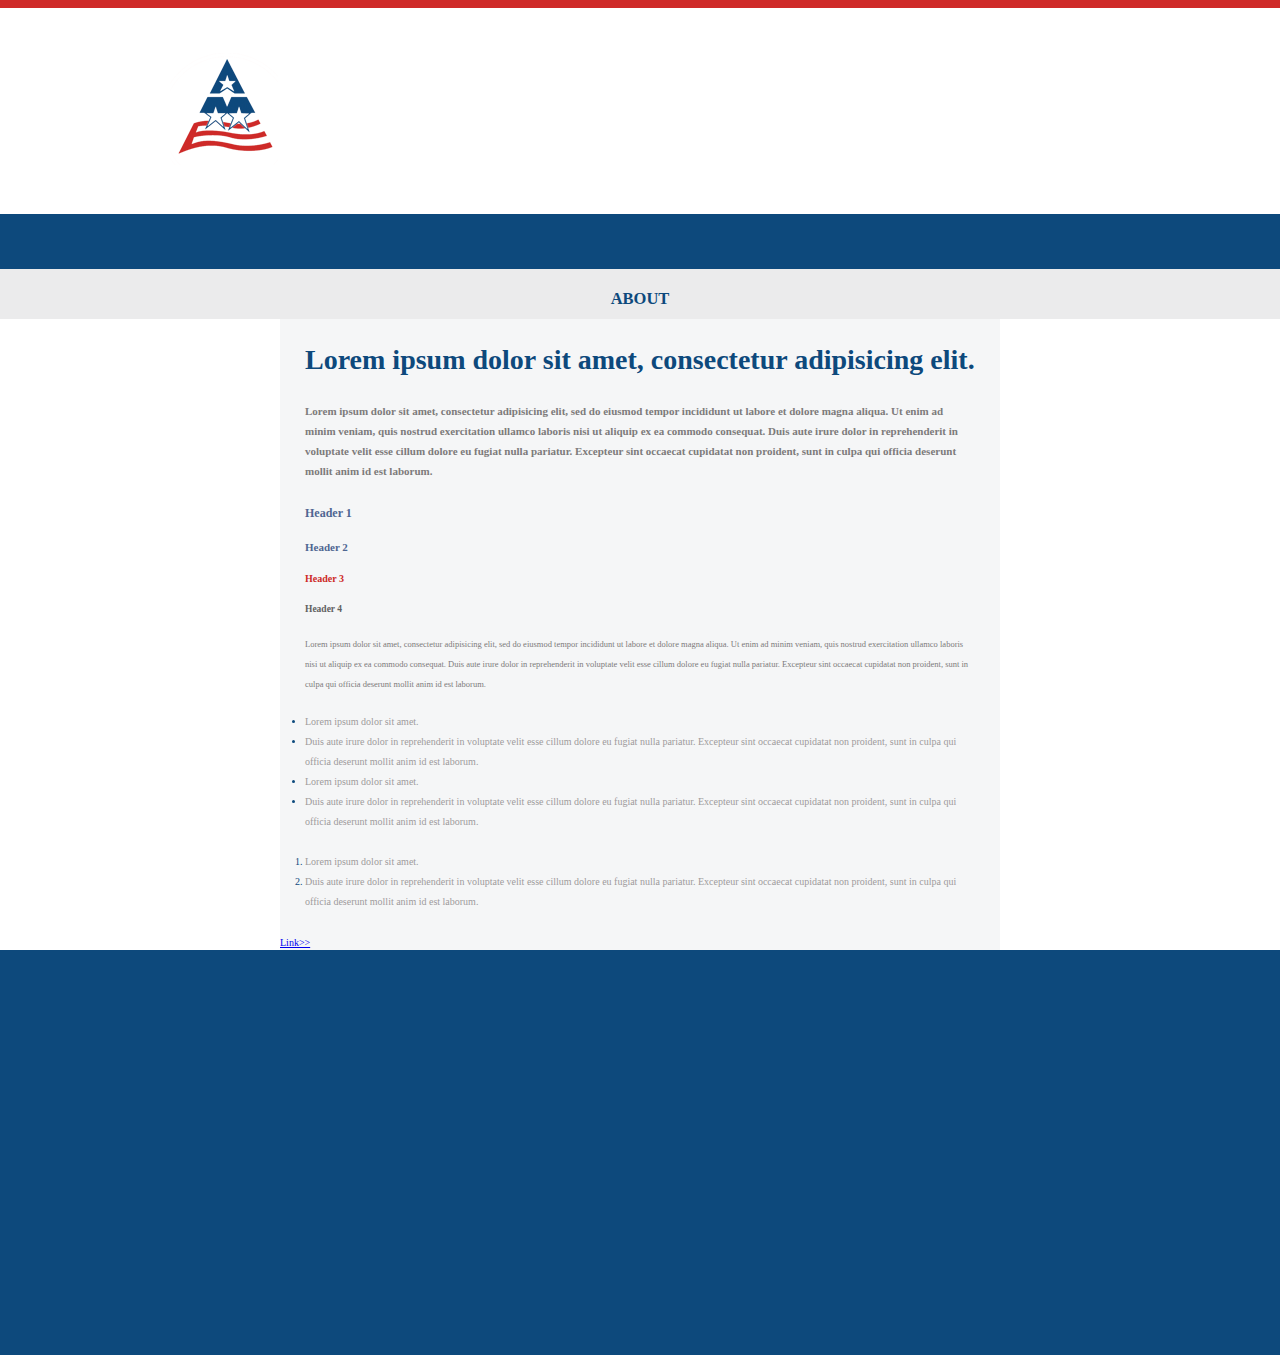
<file: America/index.html>
<!DOCTYPE html>
<html lang="en">
<head>
  <meta charset="UTF-8">
  <meta name="viewport" content="width=device-width, initial-scale=1.0">
  <meta http-equiv="X-UA-Compatible" content="ie=edge">
  <title>About us</title>
  <link rel = "shotrcut icon" href="image/AboutAM.png" type ="image/png">
  <link rel="stylesheet" href="style.css">

</head>
<body   vlink = "#0d497c"; alink = "#0d497c";>
  <header>

  </header>
    <section>
      <image src = "image/AboutAM.png" alt = "logo" style = "padding: 45px 170px;">
        <article class="menu">

        </article>
          <div class="about">
            <h2 style="padding:20px;">ABOUT</h2>
          </div>
            <div class="seredina" ">
                <h1 style="padding:25px 25px;">Lorem ipsum dolor sit amet, consectetur adipisicing elit. </h1>
                <h4 style="padding:0px 25px 25px 25px; font-size:11px; line-height:20px;color:#7d7b7b; ">Lorem ipsum dolor sit amet, consectetur adipisicing elit, sed do eiusmod tempor incididunt ut labore et dolore magna aliqua. Ut enim ad minim veniam, quis nostrud exercitation ullamco laboris nisi ut aliquip ex ea commodo consequat. Duis aute irure dolor in reprehenderit in voluptate velit esse cillum dolore eu fugiat nulla pariatur. Excepteur sint occaecat cupidatat non proident, sunt in culpa qui officia deserunt mollit anim id est laborum. </h4>
                <h1 style = "font-size:12px; color:#4f6692;padding:0px 25px 20px 25px;">Header 1</h1>
                <h2 style = "font-size:11px; color:#4f6692;padding:0px 25px 20px 25px;">Header 2</h2>
                <h3 style = "font-size:10px; color:#cd2a28;padding:0px 25px 20px 25px;">Header 3</h3>
                <h4 style = "font-size:9.5px;  color:#606061;padding:0px 25px 20px 25px;">Header 4</h4>
                <p style = "font-size:8.5px; line-height:20px; color:#7d7b7b; padding:0px 25px 18px 25px">Lorem ipsum dolor sit amet, consectetur adipisicing elit, sed do eiusmod tempor incididunt ut labore et dolore magna aliqua. Ut enim ad minim veniam, quis nostrud exercitation ullamco laboris nisi ut aliquip ex ea commodo consequat. Duis aute irure dolor in reprehenderit in voluptate velit esse cillum dolore eu fugiat nulla pariatur. Excepteur sint occaecat cupidatat non proident, sunt in culpa qui officia deserunt mollit anim id est laborum.</p>
                  <ul style = "color: #0d497c; padding:0px 25px 20px 25px; font-size:10px;">
                    <li> <span style = "color:#9e9b9c;line-height:20px;font-size:10px;">Lorem ipsum dolor sit amet.</span></li>
                    <li><span style = "color:#9e9b9c;line-height:20px;font-size:10px;"> Duis aute irure dolor in reprehenderit in voluptate velit esse cillum dolore eu fugiat nulla pariatur. Excepteur sint occaecat cupidatat non proident, sunt in culpa qui officia deserunt mollit anim id est laborum.</span></li>
                    <li> <span style = "color:#9e9b9c;line-height:20px;font-size:10px;">Lorem ipsum dolor sit amet.</span></li>
                    <li><span style = "color:#9e9b9c;line-height:20px;font-size:10px;"> Duis aute irure dolor in reprehenderit in voluptate velit esse cillum dolore eu fugiat nulla pariatur. Excepteur sint occaecat cupidatat non proident, sunt in culpa qui officia deserunt mollit anim id est laborum.</span></li>
                  </ul>
                <ol style = "color: #0d497c; padding:0px 25px 22px 25px;font-size:10px;" type = "1">
                  <li> <span style = "color:#9e9b9c;line-height:20px;font-size:10px;">Lorem ipsum dolor sit amet.</span></li>
                  <li><span style = "color:#9e9b9c;line-height:20px;font-size:10px;"> Duis aute irure dolor in reprehenderit in voluptate velit esse cillum dolore eu fugiat nulla pariatur. Excepteur sint occaecat cupidatat non proident, sunt in culpa qui officia deserunt mollit anim id est laborum.</span></li>
                </ol>
                <a href="#" style = "font-size:10px;" >Link>></a>
            </div>
    </section>
<footer>

</footer>

</body>
</html>
</file>
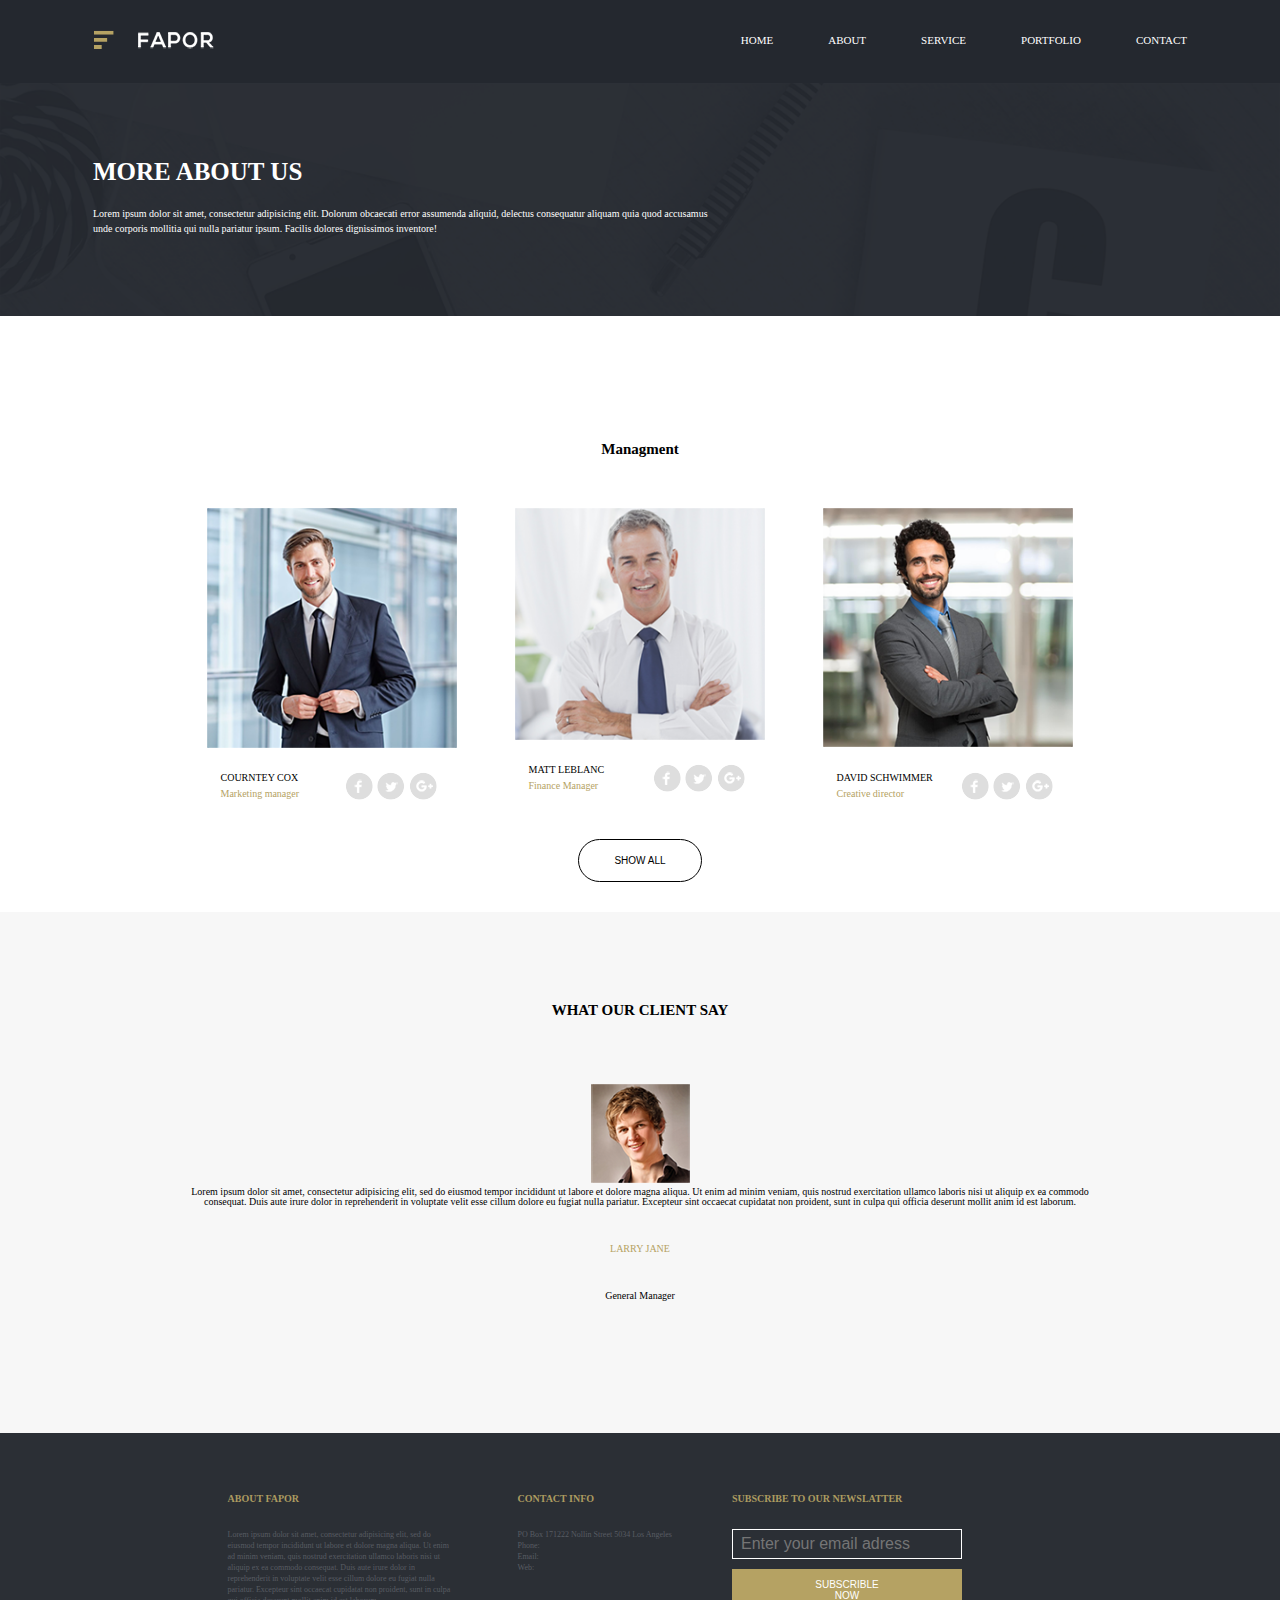
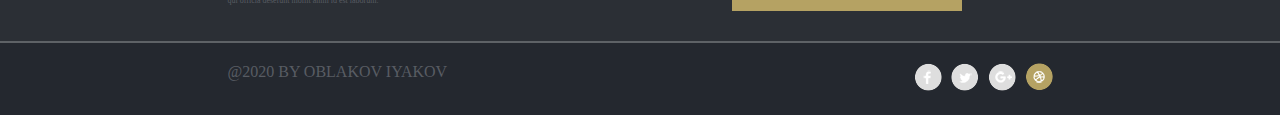
<file: Forp/index.html>
<!DOCTYPE html>
<html lang="en">
  <head>
    <meta charset="UTF-8">
    <title>FAPOR</title>
    <link rel="stylesheet" href="CSS/style.css" type="text/css">
  </head>
    <body>
      <header class="header">
          <div class="conteiner">
            <a href="#" class="logo">
              <img src="img/faporlogo.png" alt="logo">
            </a>
          <nav>
              <ul>
                <li><a href="#">Home</a></li>
                <li><a href="#">About</a></li>
                <li><a href="#">Service</a></li>
                <li><a href="#">Portfolio</a></li>
                <li><a href="#">Contact</a></li>
              </ul>
          </nav>
            <div class="clear"> </div>
          </div>
      </header>
      <section class="more">
      <div class="more_about_us">
        <h1>More about us</h1>
        <p>Lorem ipsum dolor sit amet, consectetur adipisicing elit. Dolorum obcaecati error assumenda aliquid, delectus consequatur aliquam quia quod accusamus unde corporis mollitia qui nulla pariatur ipsum. Facilis dolores dignissimos inventore!</p>
</div>
      </section>
    <section class = "managment">
      <div class = "managment_content">
        <h2>Managment</h2>
<!-- Block with first worker -->
        <div class="managment_worker_1">
          <img src="img/man2.png" alt="director" class = "avatar">
        <div class = "managment_worker_inicio">
          <p class="fio">Courntey Cox</p>
            <p class="work">Marketing manager</p>
      </div>
        <div class="managment_social_media">
          <a href= "#"><img src="img/Facebook.png" alt="facebook"></a>
          <a href= "#"><img src="img/Twitter.png" alt="twitter"></a>
          <a href= "#"><img src="img/google.png" alt="google"></a>
          </div>
        </div>
        <!-- Block with second worker -->
        <div class="managment_worker_2">
          <img src="img/man1.png" alt="director" class = "avatar">
        <div class = "managment_worker_inicio">
          <p class="fio">Matt Leblanc</p>
        <p class="work">Finance Manager</p>
        </div>
        <div class="managment_social_media">
          <a href= "#"><img src="img/Facebook.png" alt="facebook"></a>
          <a href= "#"><img src="img/Twitter.png" alt="twitter"></a>
          <a href= "#"><img src="img/google.png" alt="google"></a>
          </div>
        </div>
        <!-- Block with third worker -->
        <div class="managment_worker_3">
          <img src="img/man3.png" alt="director" class = "avatar">
        <div class = "managment_worker_inicio">
          <p class="fio">David Schwimmer</p>
        <p class="work">Creative director</p>
        </div>
        <div class="managment_social_media">
          <a href= "#"><img src="img/Facebook.png" alt="facebook"></a>
          <a href= "#"><img src="img/Twitter.png" alt="twitter"></a>
          <a href= "#"><img src="img/google.png" alt="google"></a>
          </div>
        </div>
        <div class="clear"></div>
          <form class="managment_submit" action="index.html" method="post">
              <button type="submit" >Show All</button>
          </form>
      </div>
    </section>
      <section class = "client">
        <div class="client_content">
          <h2>What our client say</h2>
        <div class = "client_comment">
          <img src="img/client.png" alt="fapor_client">
          <p>Lorem ipsum dolor sit amet, consectetur adipisicing elit, sed do eiusmod tempor incididunt ut labore et dolore magna aliqua. Ut enim ad minim veniam, quis nostrud exercitation ullamco laboris nisi ut aliquip ex ea commodo consequat. Duis aute irure dolor in reprehenderit in voluptate velit esse cillum dolore eu fugiat nulla pariatur. Excepteur sint occaecat cupidatat non proident, sunt in culpa qui officia deserunt mollit anim id est laborum.</p>
            <div calss = "client_info">
              <p class = "client_name">Larry Jane</p>
              <p class = "client_work">General Manager</p>
            </div>
          </div>
        </div>
      </section>
      <section class = "top_footer">
        <div class = "container">
            <div class = "about_fapor">
              <h3>About fapor</h3>
              <p>Lorem ipsum dolor sit amet, consectetur adipisicing elit, sed do eiusmod tempor incididunt ut labore et dolore magna aliqua. Ut enim ad minim veniam, quis nostrud exercitation ullamco laboris nisi ut aliquip ex ea commodo consequat. Duis aute irure dolor in reprehenderit in voluptate velit esse cillum dolore eu fugiat nulla pariatur. Excepteur sint occaecat cupidatat non proident, sunt in culpa qui officia deserunt mollit anim id est laborum.</p>
            </div>
            <div class = "contact_info">
              <h3>contact info</h3>
              <p>PO Box 171222 Nollin Street 5034 Los Angeles</p>
              <p>Phone:<br>Email:<br>Web:</p>
            </div>
            <div class = "subscribe">
              <h3>Subscribe to our newslatter</h3>
              <form class="subscribe_form" action="index.html" method="post">              
                <input type = "email" name = "email" placeholder="Enter your email adress" class = "subscribe_email"/>
                <button type="reset" name="button" class =  "subscribe_button">subscrible now</button>
              </form>
            </div>
          <div class = "clear"></div>
        </div>

      </section>

      <footer class = "footer">
        <div class="container">
          <div class = "by_who">
            <span> @2020 by Oblakov Iyakov </span>
        </div>
        <div class="social_media">
          <ul>
            <li><a href= "#"><img src="img/Facebook.png" alt="facebook"></a></li>
            <li><a href= "#"><img src="img/Twitter.png" alt="twitter"></a></li>
            <li><a href= "#"><img src="img/google.png" alt="google"></a></li>
            <li><a href= "#"><img src="img/dribble.png" alt="dribble"></a></li>
          </ul>
        </div>
        <div class="clear"></div>
      </div>
      </footer>
    </body>
</html>
</file>
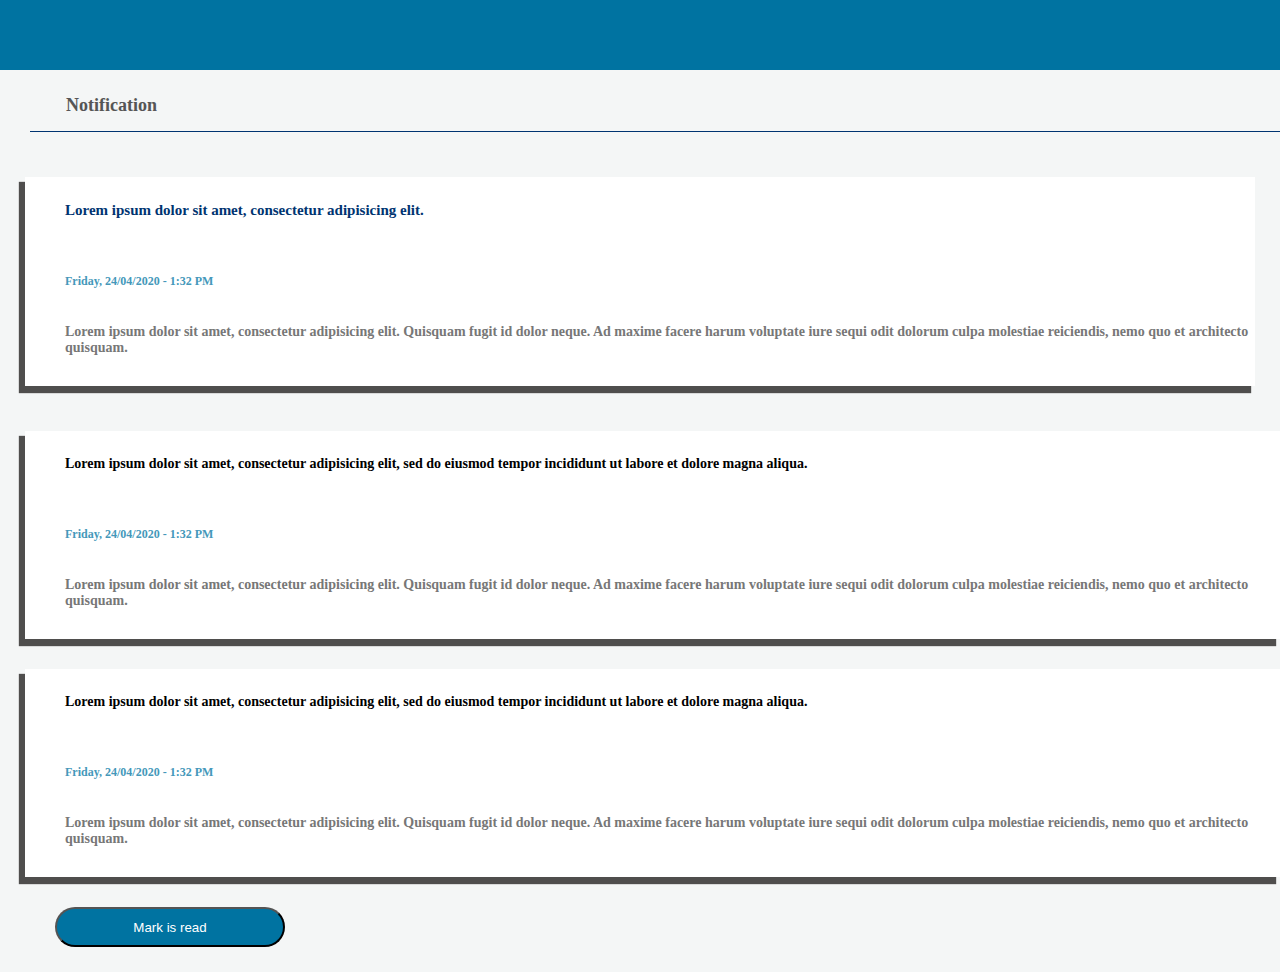
<file: Notification/index.html>
<!DOCTYPE html>
<html lang="en">
<head>
  <meta charset="UTF-8">
  <meta name="viewport" content="width=device-width, initial-scale=1.0">
  <meta http-equiv="X-UA-Compatible" content="ie=edge">
  <title>Notification</title>
  <style media="screen">
    *{
      padding:0px;
      margin:0px;
    }
    section
    {
        background-color:white;

    }

  </style>
</head>
<body style = " background-color:#f4f6f6; ">
  <header style = " background-color:#0073a1;height:70px; "> </header>
<section style =  "margin-left:30px; background-color:#f4f6f6;">
    <h1 style = " padding:25px 0px 15px 36px;font-size:18px;color:#555555;border-bottom:solid 1px #003471; ">Notification</h1>

</section>
  <section style = "margin: 45px 25px; -webkit-box-shadow: -5px 6px 1px 1px #4F4E4D;
box-shadow: -5px 6px 1px 1px #4F4E4D; ">
    <h2 style="padding:25px 0px 55px 40px; color:#003471;font-size:15px;text-align:left;">Lorem ipsum dolor sit amet, consectetur adipisicing elit. </h2>
    <h3 style = "font-size:12px;color:#4498ba;padding-left:40px;">Friday, 24/04/2020 - 1:32 PM</h3>
    <h3 style = "font-size:14px;color:#777777;padding:35px 0px 30px 40px;">Lorem ipsum dolor sit amet, consectetur adipisicing elit. Quisquam fugit id dolor neque. Ad maxime facere harum voluptate iure sequi odit dolorum culpa molestiae reiciendis, nemo quo et architecto quisquam.</h3>

  </section>

    <section style = "margin:25px 0px 30px 25px; -webkit-box-shadow: -5px 6px 1px 1px #4F4E4D;
box-shadow: -5px 6px 1px 1px #4F4E4D;">
      <h2 style = "font-size:14px; color:black;padding:25px 0px 55px 40px">Lorem ipsum dolor sit amet, consectetur adipisicing elit, sed do eiusmod tempor incididunt ut labore et dolore magna aliqua. </h2>
        <h3 style = "font-size:12px;color:#4498ba;padding-left:40px;">Friday, 24/04/2020 - 1:32 PM</h3>
        <h3 style = "font-size:14px;color:#777777;padding:35px 0px 30px 40px;">Lorem ipsum dolor sit amet, consectetur adipisicing elit. Quisquam fugit id dolor neque. Ad maxime facere harum voluptate iure sequi odit dolorum culpa molestiae reiciendis, nemo quo et architecto quisquam.</h3>
    </section>

    <section style = "margin:25px 0px 30px 25px;-webkit-box-shadow: -5px 6px 1px 1px #4F4E4D;
box-shadow: -5px 6px 1px 1px #4F4E4D;">
      <h2 style = "font-size:14px; color:black;padding:25px 0px 55px 40px">Lorem ipsum dolor sit amet, consectetur adipisicing elit, sed do eiusmod tempor incididunt ut labore et dolore magna aliqua. </h2>
        <h3 style = "font-size:12px;color:#4498ba;padding-left:40px;">Friday, 24/04/2020 - 1:32 PM</h3>
        <h3 style = "font-size:14px;color:#777777;padding:35px 0px 30px 40px;">Lorem ipsum dolor sit amet, consectetur adipisicing elit. Quisquam fugit id dolor neque. Ad maxime facere harum voluptate iure sequi odit dolorum culpa molestiae reiciendis, nemo quo et architecto quisquam.</h3>
    </section>

    <footer style = "margin:25px 25px; ">
        <form class="simplebutton" action="index.html" method="post">
          <button type="button" name="button"  style = "margin-left:30px;color:white;background-color:#0073a1; height:40px;width:230px;-webkit-border-radius: 100px 100px 100px 100px;
      border-radius: 100px 100px 100px 100px;"> Mark is read</button>
        </form>
    </footer>


</body>
</html>
</file>
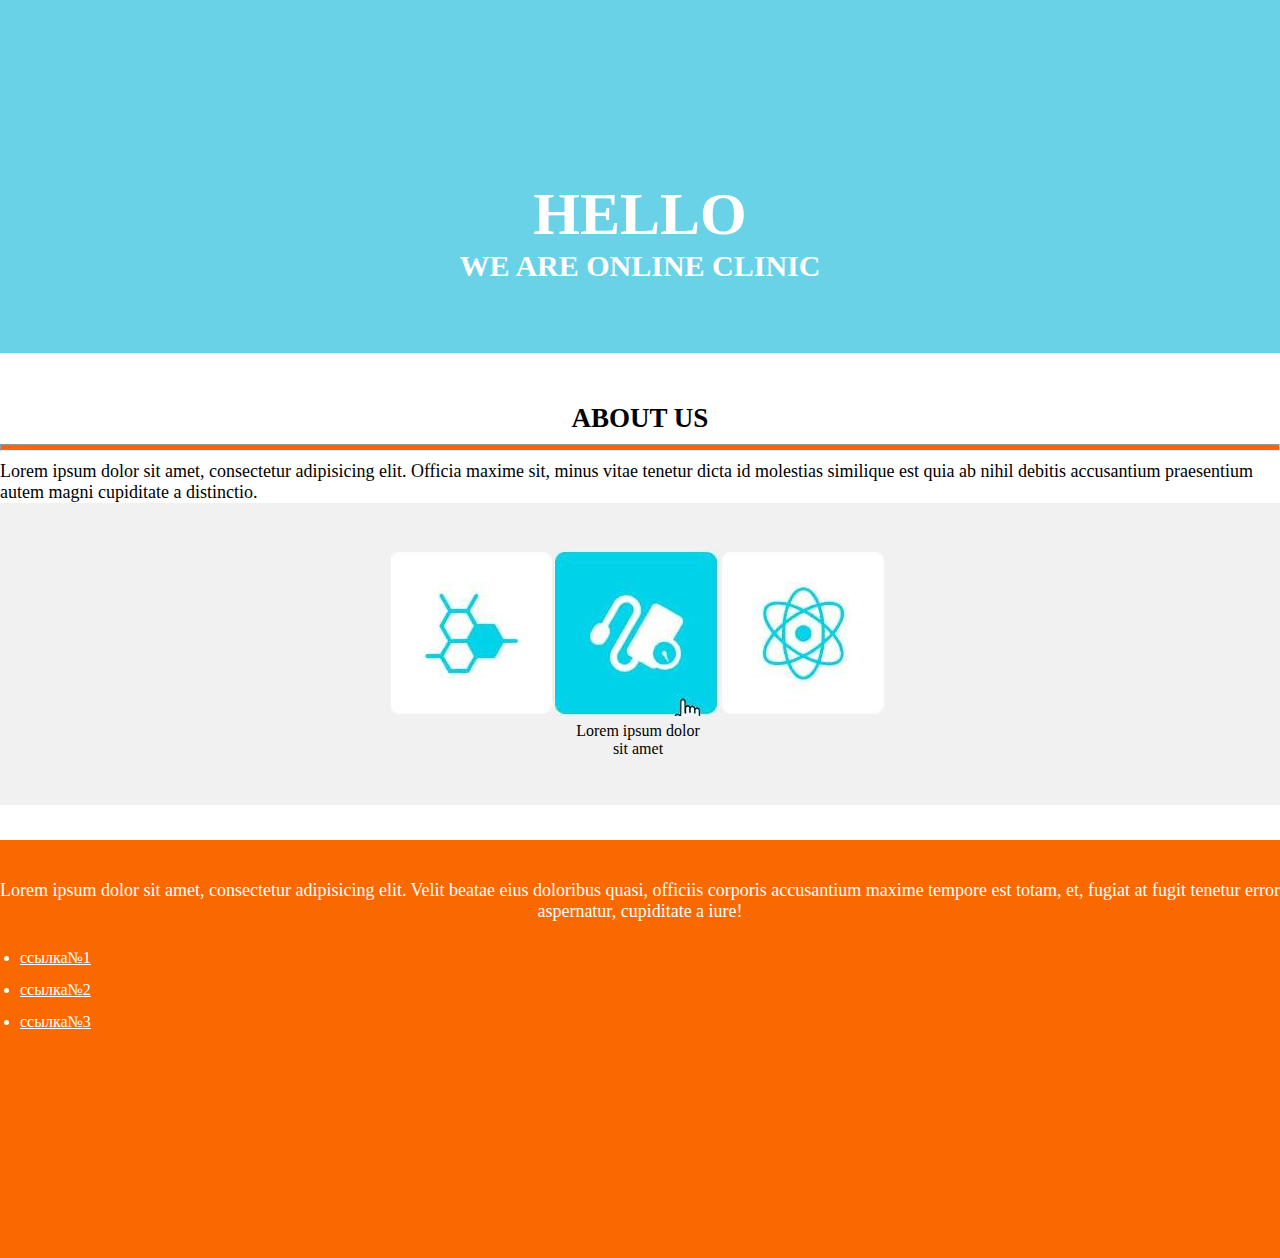
<file: OnlineClinic/index.html>
<!DOCTYPE html>
<html lang="en">
<head>
  <meta charset="UTF-8">
  <meta name="viewport" content="width=device-width, initial-scale=1.0">
  <meta http-equiv="X-UA-Compatible" content="ie=edge">
  <title>OnClinic</title>
  <style media="screen">
    *{
  margin:0px;
  padding:0px;

    }
    .images{
      background-color:#f1f1f1;
      padding:45px;"
    }

  </style>
</head>
<body link = "white" vlink = "white" alink = "green">
  <header style = "background-color:#69d2e7; ;color:white;padding-top:180px;padding-bottom:70px">
    <div class="top" style = "text-align:center;" >
  <h1 style = "font-size:60px;">HELLO</h1>
  <h4 style =  "font-size:30px;" >WE ARE ONLINE CLINIC</h4>

    </div>

  </header>
    <section style="padding-top:50px;padding-bottom:35px;background-color:white; ">
      <h3 style = "font-size:27px;text-align:center;padding-bottom:10px;">ABOUT US</h3>
        <hr style="color:#fe6404;background-color:#fe6404; height:5px;">
          <p style = "font-size:18px;text-align:left;padding-top:10px;">
              Lorem ipsum dolor sit amet, consectetur adipisicing elit. Officia maxime sit, minus vitae tenetur dicta id molestias similique est quia ab nihil debitis accusantium praesentium autem magni cupiditate a distinctio.
          </p>
          <a name="images">
          <div class = "images"   align="center">

            <table  cellpadding = "20px" >
              <tr align="center">
                <td style><image src = "image/Himiya.jpg"> </td>
                  <td><image src = "image/davlenie.jpg"></td>
                    <td ><image src = "image/atomi.jpg"></td>
              </tr>
              <tr align="center">
              <td colspan="3"><span>Lorem ipsum dolor <br> sit amet
              </span></td>
                <td></td>
                <td></td>
              </tr>
            </table>
          </div></a>
    </section>
<footer  style="background-color:#fa6900; padding-top:40px; padding-bottom:200px;"  >
  <p style = "font-size:18px;color:white;text-align:center">Lorem ipsum dolor sit amet, consectetur adipisicing elit. Velit beatae eius doloribus quasi, officiis corporis accusantium maxime tempore est totam, et, fugiat at fugit tenetur error aspernatur, cupiditate a iure! </p>

  <ul type = "disk" style="padding:20px; color:white;line-height:2">
    <li><a href="#">ссылка№1</a></li>
    <li><a href="#">ссылка№2</a></li>
    <li><a href="#images">ссылка№3</a></li>
  </ul>

</footer>
</body>
</html>
</file>
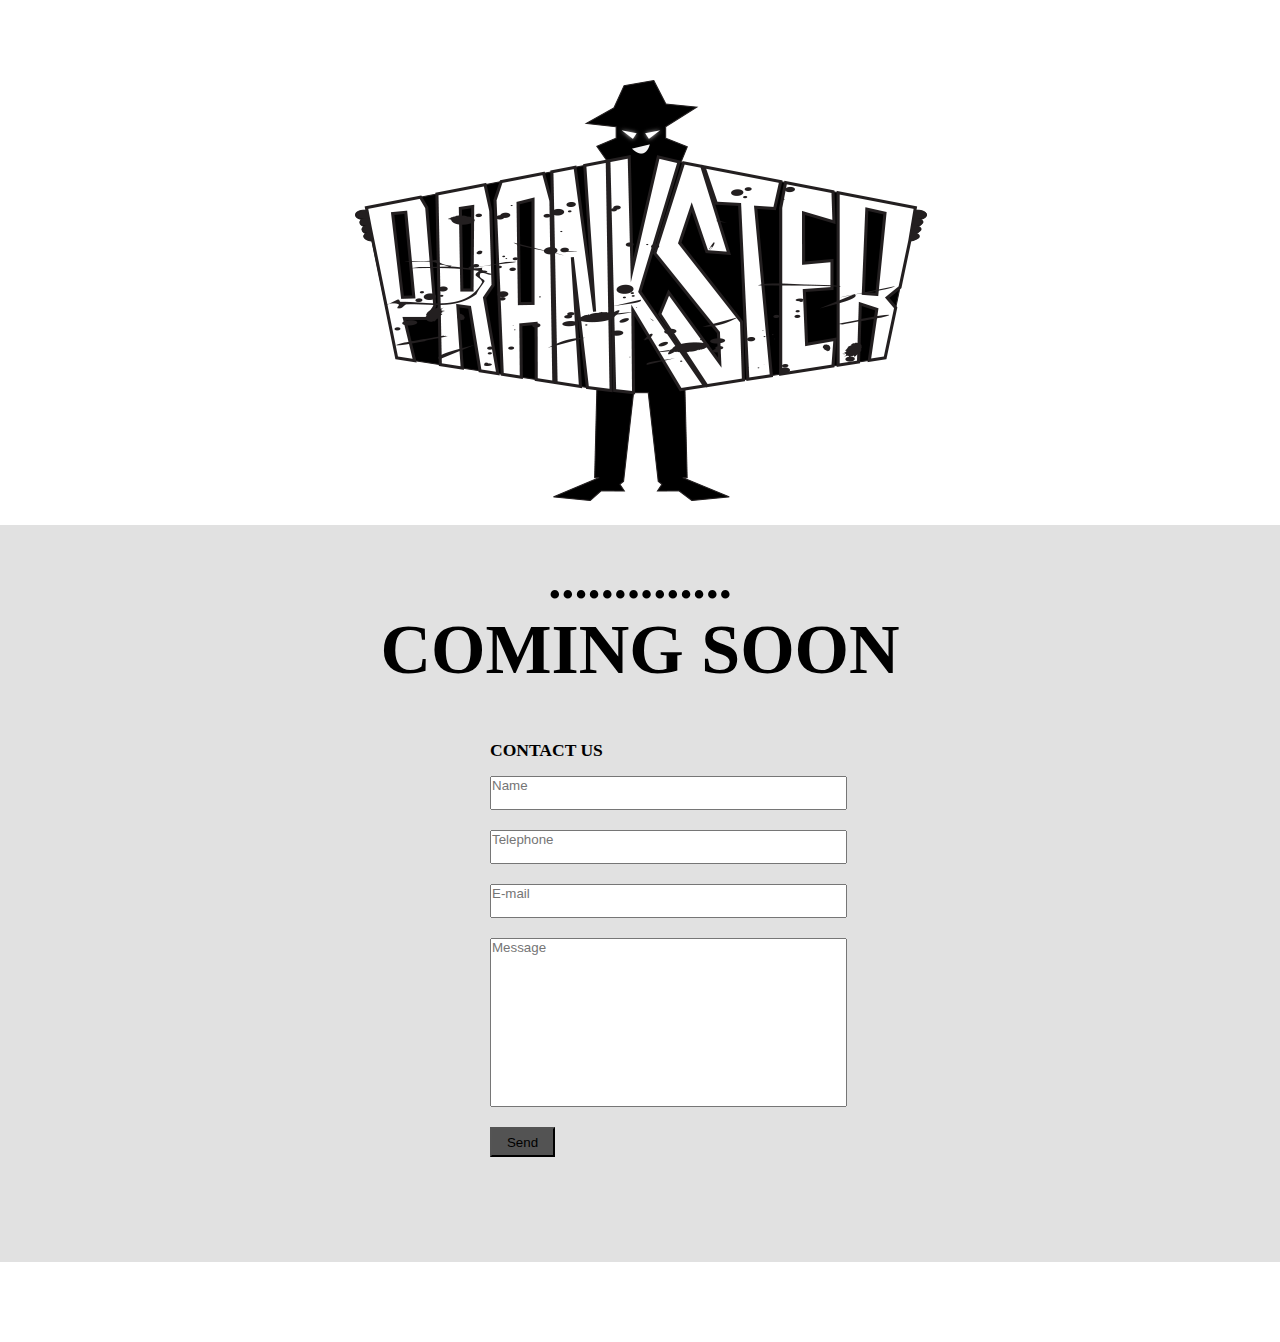
<file: text/index.html>
<!DOCTYPE html>
<html>
	<head>
		<meta charset utf-8>	
		<title>Cinema</title>
		<link rel = "stylesheet" href = "style.css">
	</head>
	<body>
		<header>
			<div class = "picture">
				<image src = "image/prankster.png" alt="">
				
			</div>
		</header>
		<section>
			<article class = "content">
					<div class= "text">
							<h2 style = "padding-botom:20px" >..............</h2>
							<h1>COMING SOON</h1>
								<div class = "form">
									<h3 style="padding-bottom:15px;">CONTACT US</h3>
										<form >
											<input class="area" type = "text" name= "name"  placeholder="Name"  size = "42px">
											<input class="area" type = "text" name= "phone" placeholder="Telephone" size = "42px">
											<input class="area" type = "text" name= "email" placeholder="E-mail" size = "42px">
											<input class="bigarea" type = "text" name= "message" placeholder="Message" size = "42px">
											<input class="send" type = "button" value="Send" >
										</form>
									
								</div>
					</div>
			</article>
		</section>
		<footer>
		</footer>

	</body>
</html>
</file>
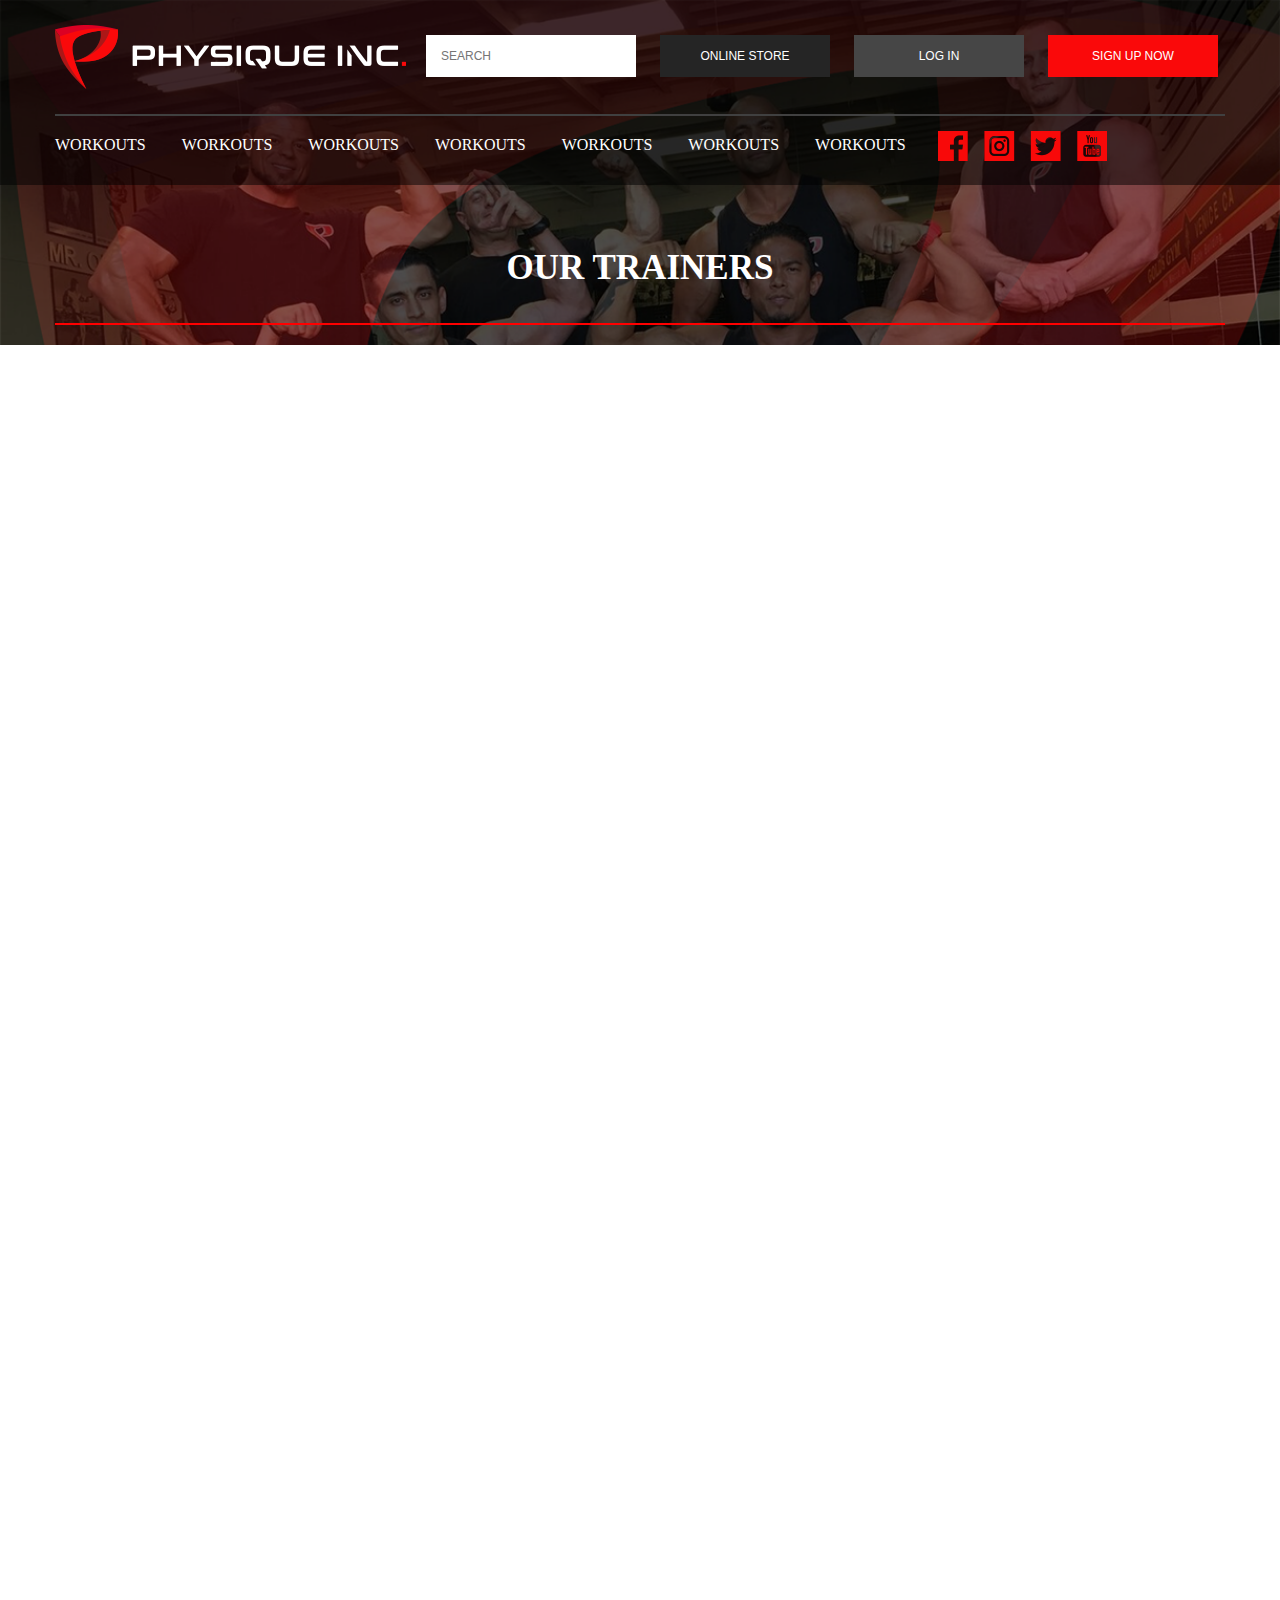
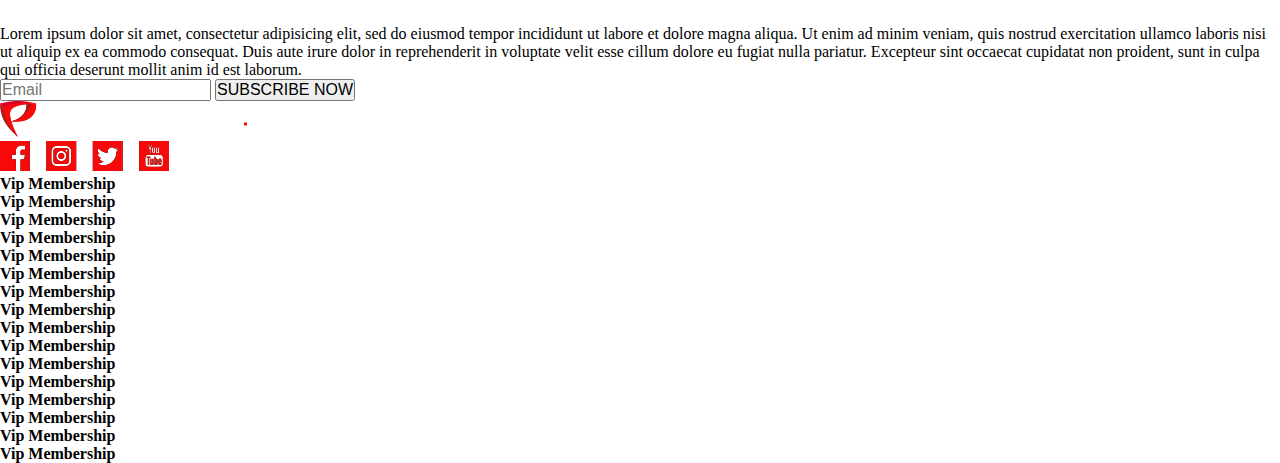
<file: Trainer/index.html>
<!DOCTYPE html>
<html lang = "en">

<head>
  <meta charset="UTF-8">
  <meta name="viewport" content="width=device-width, initial-scale=1.0">
  <meta http-equiv="X-UA-Compatible" content="ie=edge">
  <title>Trainers</title>
  <link rel="stylesheet" href="CSS/style.css" type="text/css">
</head>
<body>
  <header class = "header">
    <div class="container">
      <div class="register_buttons">
        <img src="img/Logo.png" alt="logo">
        <form class="registraiton" action="index.html" method="post">
          <input type="text" name="search" placeholder="SEARCH" class = "search">
          <button type="button" name="online_store" class="online_store"  > online store</button>
          <button type="button" name="log_in" class="log_in" >Log In  </button>
          <button type="button" name="sign_up_now" class="sign_up_now" >Sign Up Now</button>
      </form>
      <div class = "clear"></div>
    </div>
    <div class="menu">
      <nav>
        <ul>
          <li><a href="#">Workouts</a></li>
          <li><a href="#">Workouts</a></li>
          <li><a href="#">Workouts</a></li>
          <li><a href="#">Workouts</a></li>
          <li><a href="#">Workouts</a></li>
          <li><a href="#">Workouts</a></li>
          <li><a href="#">Workouts</a></li>
        </ul>
      </nav>
    <div clas = "social media">
      <a href="#"><img src="img/social_Icons.png" alt="facebook"></a>
      <!--<a href="#"><img src="" alt="inst"></a>
      <a href="#"><img src="" alt="twitter"></a>
      <a href="#"><img src="" alt="youtube"></a> -->
    </div>
    </div>
    <div class = "clear"></div>
    </div>
    <div class="our_trainers">
      <h1>Our Trainers</h1>
    </div>
    </header>
  <section class = "main_content">

  </section>
  <footer>
    <div class = "content">
    <div class = "top_content">
      <p>Lorem ipsum dolor sit amet, consectetur adipisicing elit, sed do eiusmod tempor incididunt ut labore et dolore magna aliqua. Ut enim ad minim veniam, quis nostrud exercitation ullamco laboris nisi ut aliquip ex ea commodo consequat. Duis aute irure dolor in reprehenderit in voluptate velit esse cillum dolore eu fugiat nulla pariatur. Excepteur sint occaecat cupidatat non proident, sunt in culpa qui officia deserunt mollit anim id est laborum.</p>
      <form class="sudscribe" action="index.html" method="post">
        <input type="email" name="email" placeholder="Email">
        <button type="reset" name = "subscribe_now">SUBSCRIBE NOW</button>
      </form>
    </div>
    <div class="backgound">
    <div class = "bottom_content">
      <div class = "pictures">
      <div class="logo_bottom">
        <img src="img/Logo2.png" alt="logo">
      </div>
      <div class = "social_media_bottom">
        <a href="#"><img src="img/social_Icons.png" alt="facebook"></a>
        <!-- <a href="#"><img src="" alt="inst"></a>
        <a href="#"><img src="" alt="twitter"></a>
        <a href="#"><img src="" alt="youtube"></a> -->
      </div>
    </div>
    <div class = "bottom_menu">
    <nav>
      <ul>
      <li><a href="#"><b>Vip Membership</b></a></li>
      <li><a href="#"><b>Vip Membership</b></a></li>
      <li><a href="#"><b>Vip Membership</b></a></li>
      <li><a href="#"><b>Vip Membership</b></a></li>
      </ul>

    </nav>
    </div>
<div class = "bottom_menu">
<nav>
  <ul>
  <li><a href="#"><b>Vip Membership</b></a></li>
  <li><a href="#"><b>Vip Membership</b></a></li>
  <li><a href="#"><b>Vip Membership</b></a></li>
  <li><a href="#"><b>Vip Membership</b></a></li>
  </ul>

</nav>
</div>
<div class = "bottom_menu">
<nav>
  <ul>
  <li><a href="#"><b>Vip Membership</b></a></li>
  <li><a href="#"><b>Vip Membership</b></a></li>
  <li><a href="#"><b>Vip Membership</b></a></li>
  <li><a href="#"><b>Vip Membership</b></a></li>
  </ul>

</nav>
</div>
<div class = "bottom_menu">
<nav>
  <ul>
  <li><a href="#"><b>Vip Membership</b></a></li>
  <li><a href="#"><b>Vip Membership</b></a></li>
  <li><a href="#"><b>Vip Membership</b></a></li>
  <li><a href="#"><b>Vip Membership</b></a></li>
  </ul>

</nav>
</div>
  <div class = "clear"></div>
    </div>
    </div>
  </footer>

</body>
</html>
</file>
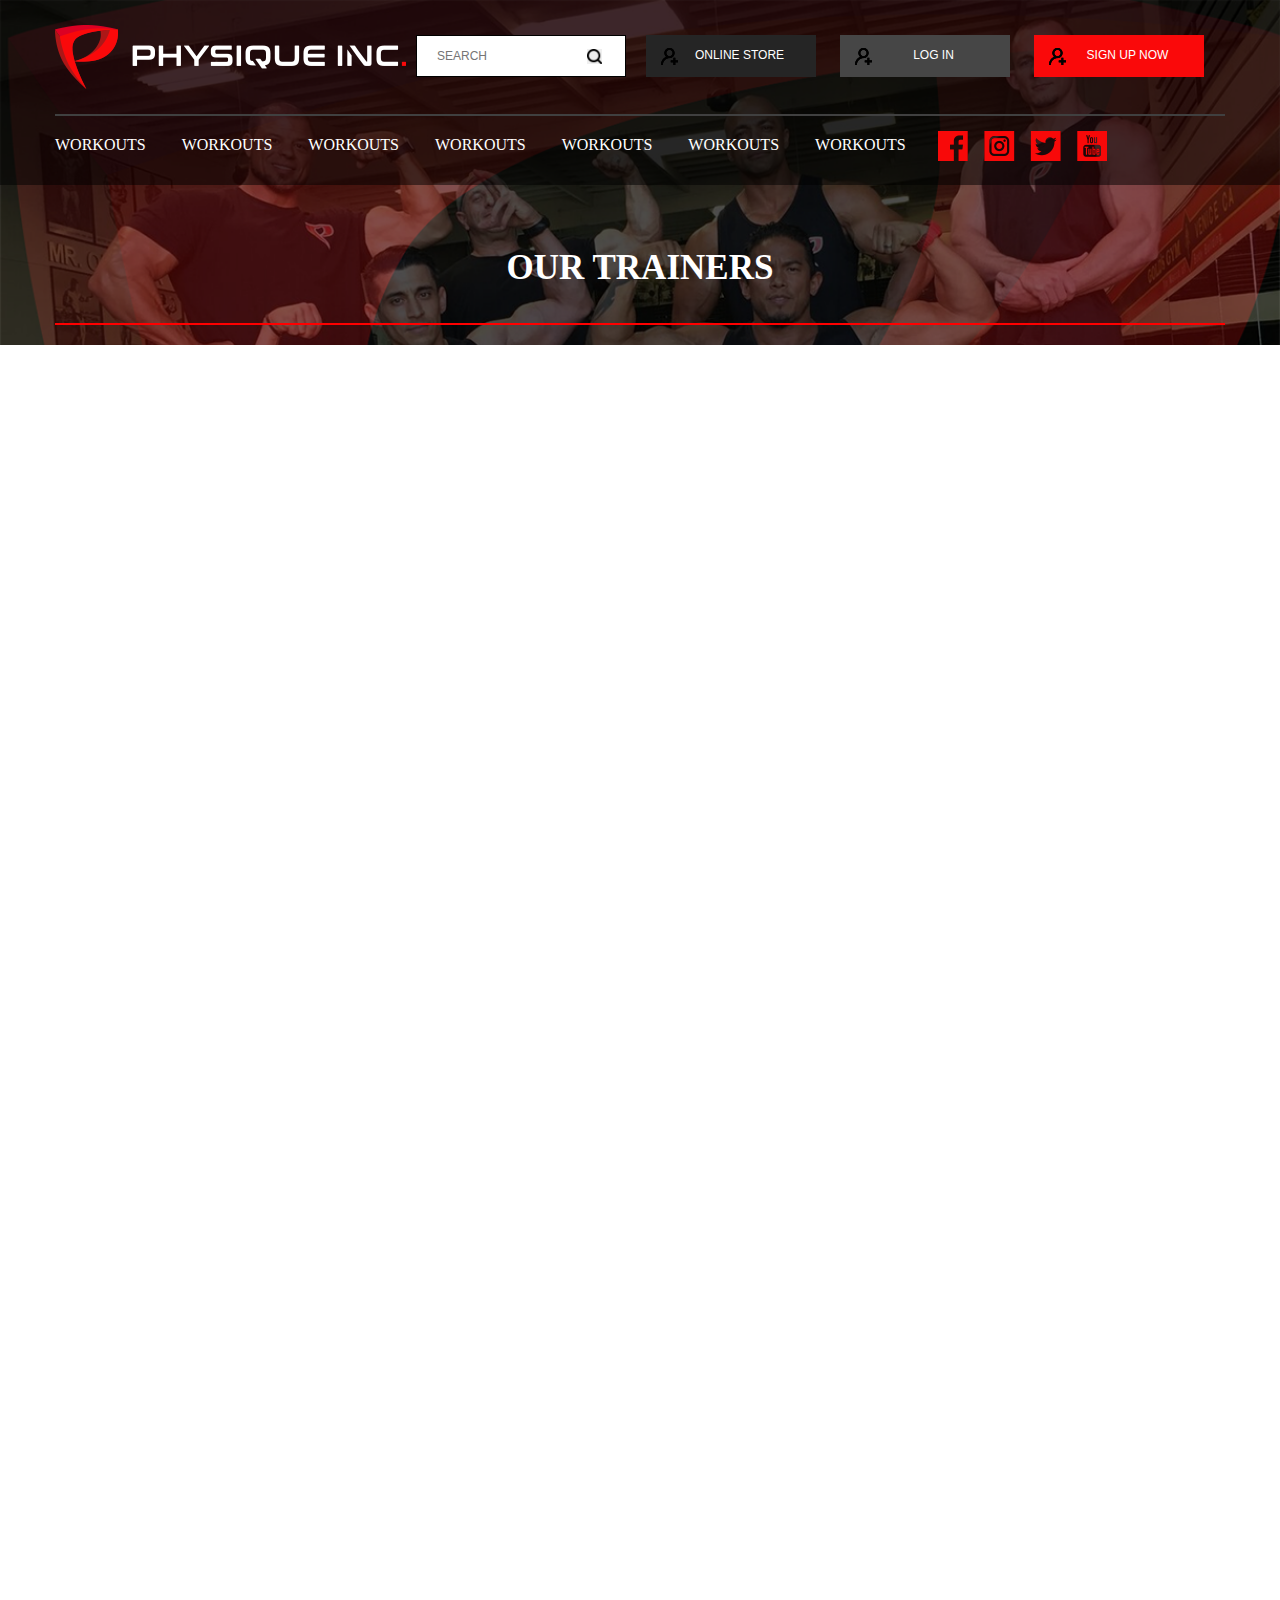
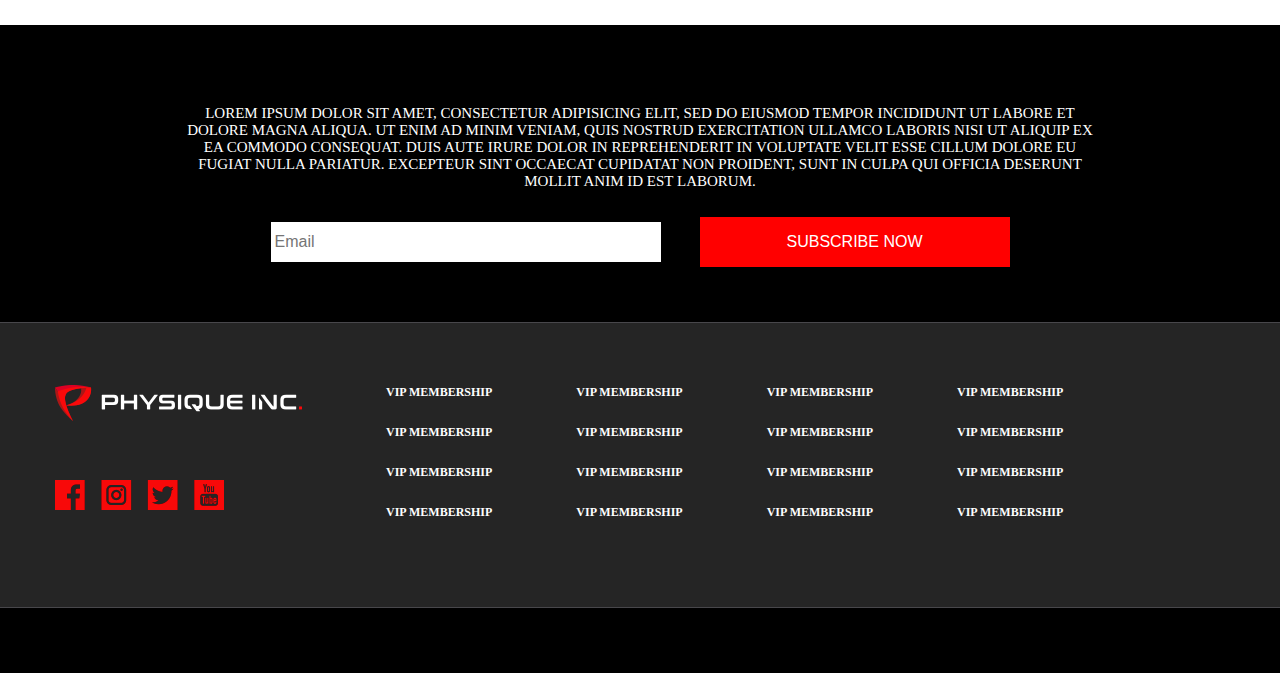
<file: Trainer/Trainer/index.html>
<!DOCTYPE html>
<html lang = "en">

<head>
  <meta charset="UTF-8">
  <meta name="viewport" content="width=device-width, initial-scale=1.0">
  <meta http-equiv="X-UA-Compatible" content="ie=edge">
  <title>Trainers</title>
  <link rel="stylesheet" href="CSS/style.css" type="text/css">
</head>
<body>
  <header class = "header">
    <div class="container">
      <div class="register_buttons">
        <img src="img/Logo.png" alt="logo">
        <form class="registraiton" action="index.html" method="post">
        <div class="search">
          <input type="search" name="search" placeholder="SEARCH" class = "search" >
          <input type="submit" name="ico" value="">
        </div>
          <button type="button" name="online_store" class="online_store"  > <img src="img/ico.png" alt=""> online store</button>
          <button type="button" name="log_in" class="log_in" ><img src="img/ico.png" alt=""> Log In  </button>
          <button type="button" name="sign_up_now" class="sign_up_now" ><img src="img/ico.png" alt=""> Sign Up Now</button>
      </form>
      <div class = "clear"></div>
    </div>
    <div class="menu">
      <nav>
        <ul>
          <li><a href="#">Workouts</a></li>
          <li><a href="#">Workouts</a></li>
          <li><a href="#">Workouts</a></li>
          <li><a href="#">Workouts</a></li>
          <li><a href="#">Workouts</a></li>
          <li><a href="#">Workouts</a></li>
          <li><a href="#">Workouts</a></li>
        </ul>
      </nav>
    <div clas = "social media">
      <a href="#"><img src="img/social_Icons.png" alt="facebook"></a>
      <!--<a href="#"><img src="" alt="inst"></a>
      <a href="#"><img src="" alt="twitter"></a>
      <a href="#"><img src="" alt="youtube"></a> -->
    </div>
    </div>
    <div class = "clear"></div>
    </div>
    <div class="our_trainers">
      <h1>Our Trainers</h1>
    </div>
    </header>
  <section class = "main_content">

  </section>
  <footer>
    <div class = "content">
    <div class = "top_content">
      <p>Lorem ipsum dolor sit amet, consectetur adipisicing elit, sed do eiusmod tempor incididunt ut labore et dolore magna aliqua. Ut enim ad minim veniam, quis nostrud exercitation ullamco laboris nisi ut aliquip ex ea commodo consequat. Duis aute irure dolor in reprehenderit in voluptate velit esse cillum dolore eu fugiat nulla pariatur. Excepteur sint occaecat cupidatat non proident, sunt in culpa qui officia deserunt mollit anim id est laborum.</p>
      <form class="sudscribe" action="index.html" method="post">
        <input type="email" name="email" placeholder="Email">
        <button type="reset" name = "subscribe_now">SUBSCRIBE NOW</button>
      </form>
    </div>
    <div class="backgound">
    <div class = "bottom_content">
      <div class = "pictures">
      <div class="logo_bottom">
        <img src="img/Logo2.png" alt="logo">
      </div>
      <div class = "social_media_bottom">
        <a href="#"><img src="img/social_Icons.png" alt="facebook"></a>
        <!-- <a href="#"><img src="" alt="inst"></a>
        <a href="#"><img src="" alt="twitter"></a>
        <a href="#"><img src="" alt="youtube"></a> -->
      </div>
    </div>
    <div class = "bottom_menu">
    <nav>
      <ul>
      <li><a href="#"><b>Vip Membership</b></a></li>
      <li><a href="#"><b>Vip Membership</b></a></li>
      <li><a href="#"><b>Vip Membership</b></a></li>
      <li><a href="#"><b>Vip Membership</b></a></li>
      </ul>

    </nav>
    </div>
<div class = "bottom_menu">
<nav>
  <ul>
  <li><a href="#"><b>Vip Membership</b></a></li>
  <li><a href="#"><b>Vip Membership</b></a></li>
  <li><a href="#"><b>Vip Membership</b></a></li>
  <li><a href="#"><b>Vip Membership</b></a></li>
  </ul>

</nav>
</div>
<div class = "bottom_menu">
<nav>
  <ul>
  <li><a href="#"><b>Vip Membership</b></a></li>
  <li><a href="#"><b>Vip Membership</b></a></li>
  <li><a href="#"><b>Vip Membership</b></a></li>
  <li><a href="#"><b>Vip Membership</b></a></li>
  </ul>

</nav>
</div>
<div class = "bottom_menu">
<nav>
  <ul>
  <li><a href="#"><b>Vip Membership</b></a></li>
  <li><a href="#"><b>Vip Membership</b></a></li>
  <li><a href="#"><b>Vip Membership</b></a></li>
  <li><a href="#"><b>Vip Membership</b></a></li>
  </ul>

</nav>
</div>
  <div class = "clear"></div>
    </div>
    </div>
  </footer>

</body>
</html>
</file>
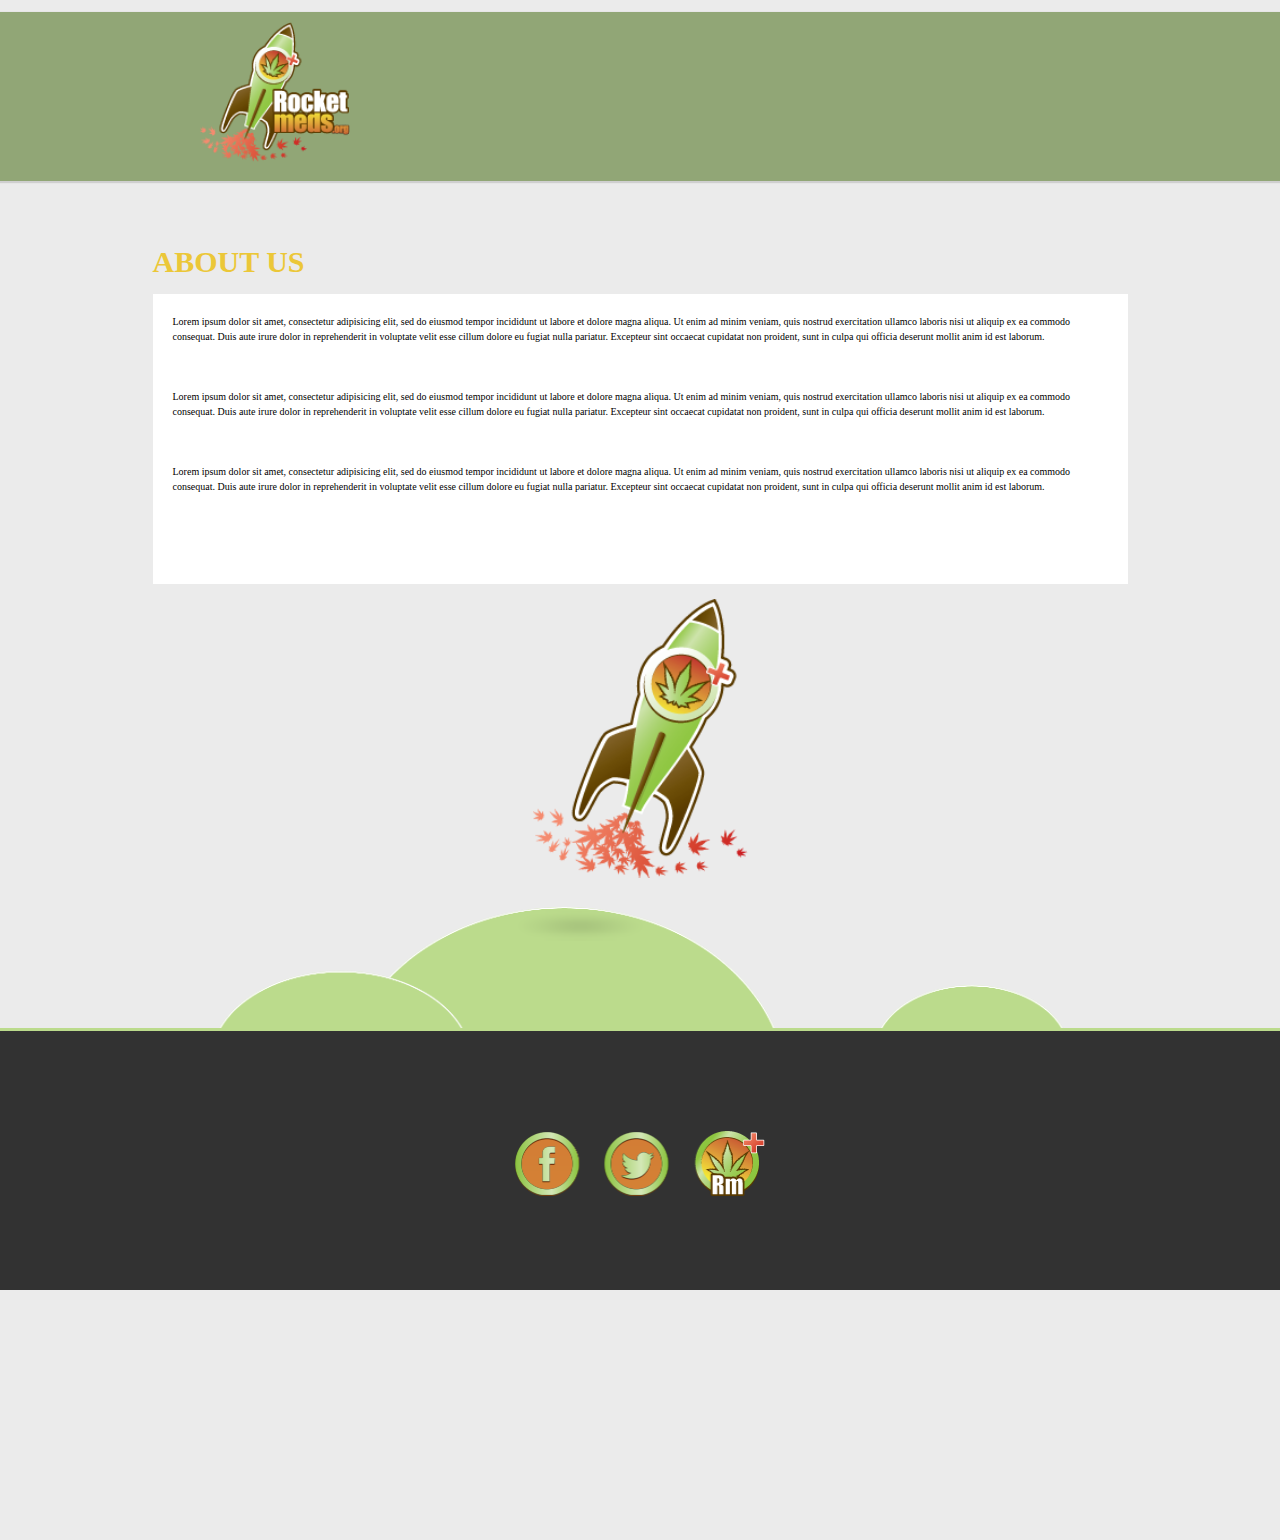
<file: RocketAboutUs/aboutus.html>
<!DOCTYPE html>
<html>
  <head>
    <meta charset="UTF-8">
    <title>About us</title>
    <link rel="stylesheet" href="style.css">
  </head>
  <body>
    <header>
      <div class = "logo">
          <img src="img/AboutUs.png" alt="logo" style = "width:100%;">
      </div>
    </header>
    <section>
      <article class="content">
        <h1 style =  "color:#ebc738; font-size:30px; padding-bottom:15px;">ABOUT US</h1>
        <div class=text>
          <p style = "padding-bottom:45px;">Lorem ipsum dolor sit amet, consectetur adipisicing elit, sed do eiusmod tempor incididunt ut labore et dolore magna aliqua. Ut enim ad minim veniam, quis nostrud exercitation ullamco laboris nisi ut aliquip ex ea commodo consequat. Duis aute irure dolor in reprehenderit in voluptate velit esse cillum dolore eu fugiat nulla pariatur. Excepteur sint occaecat cupidatat non proident, sunt in culpa qui officia deserunt mollit anim id est laborum.</p>
            <p style = "padding-bottom:45px;">Lorem ipsum dolor sit amet, consectetur adipisicing elit, sed do eiusmod tempor incididunt ut labore et dolore magna aliqua. Ut enim ad minim veniam, quis nostrud exercitation ullamco laboris nisi ut aliquip ex ea commodo consequat. Duis aute irure dolor in reprehenderit in voluptate velit esse cillum dolore eu fugiat nulla pariatur. Excepteur sint occaecat cupidatat non proident, sunt in culpa qui officia deserunt mollit anim id est laborum.</p>
              <p style = "padding-bottom:45px;">Lorem ipsum dolor sit amet, consectetur adipisicing elit, sed do eiusmod tempor incididunt ut labore et dolore magna aliqua. Ut enim ad minim veniam, quis nostrud exercitation ullamco laboris nisi ut aliquip ex ea commodo consequat. Duis aute irure dolor in reprehenderit in voluptate velit esse cillum dolore eu fugiat nulla pariatur. Excepteur sint occaecat cupidatat non proident, sunt in culpa qui officia deserunt mollit anim id est laborum.</p>
          </div>
          <div  class = "image">
              <img src="img/AboutUsRocket.png" alt="logo2" style = "width:100%;">
          </div>
          <div class = "ground">
            <img src = "img/ground.png" alt = "ground" style ="width:100%">
          </div>
      </article>
    </section>
    <footer>
        <div class="social_media">
          <img src="img/icon.png" alt="social_media" style="width:100%">
        </div>
  </footer>
  </body>
</html>
</file>
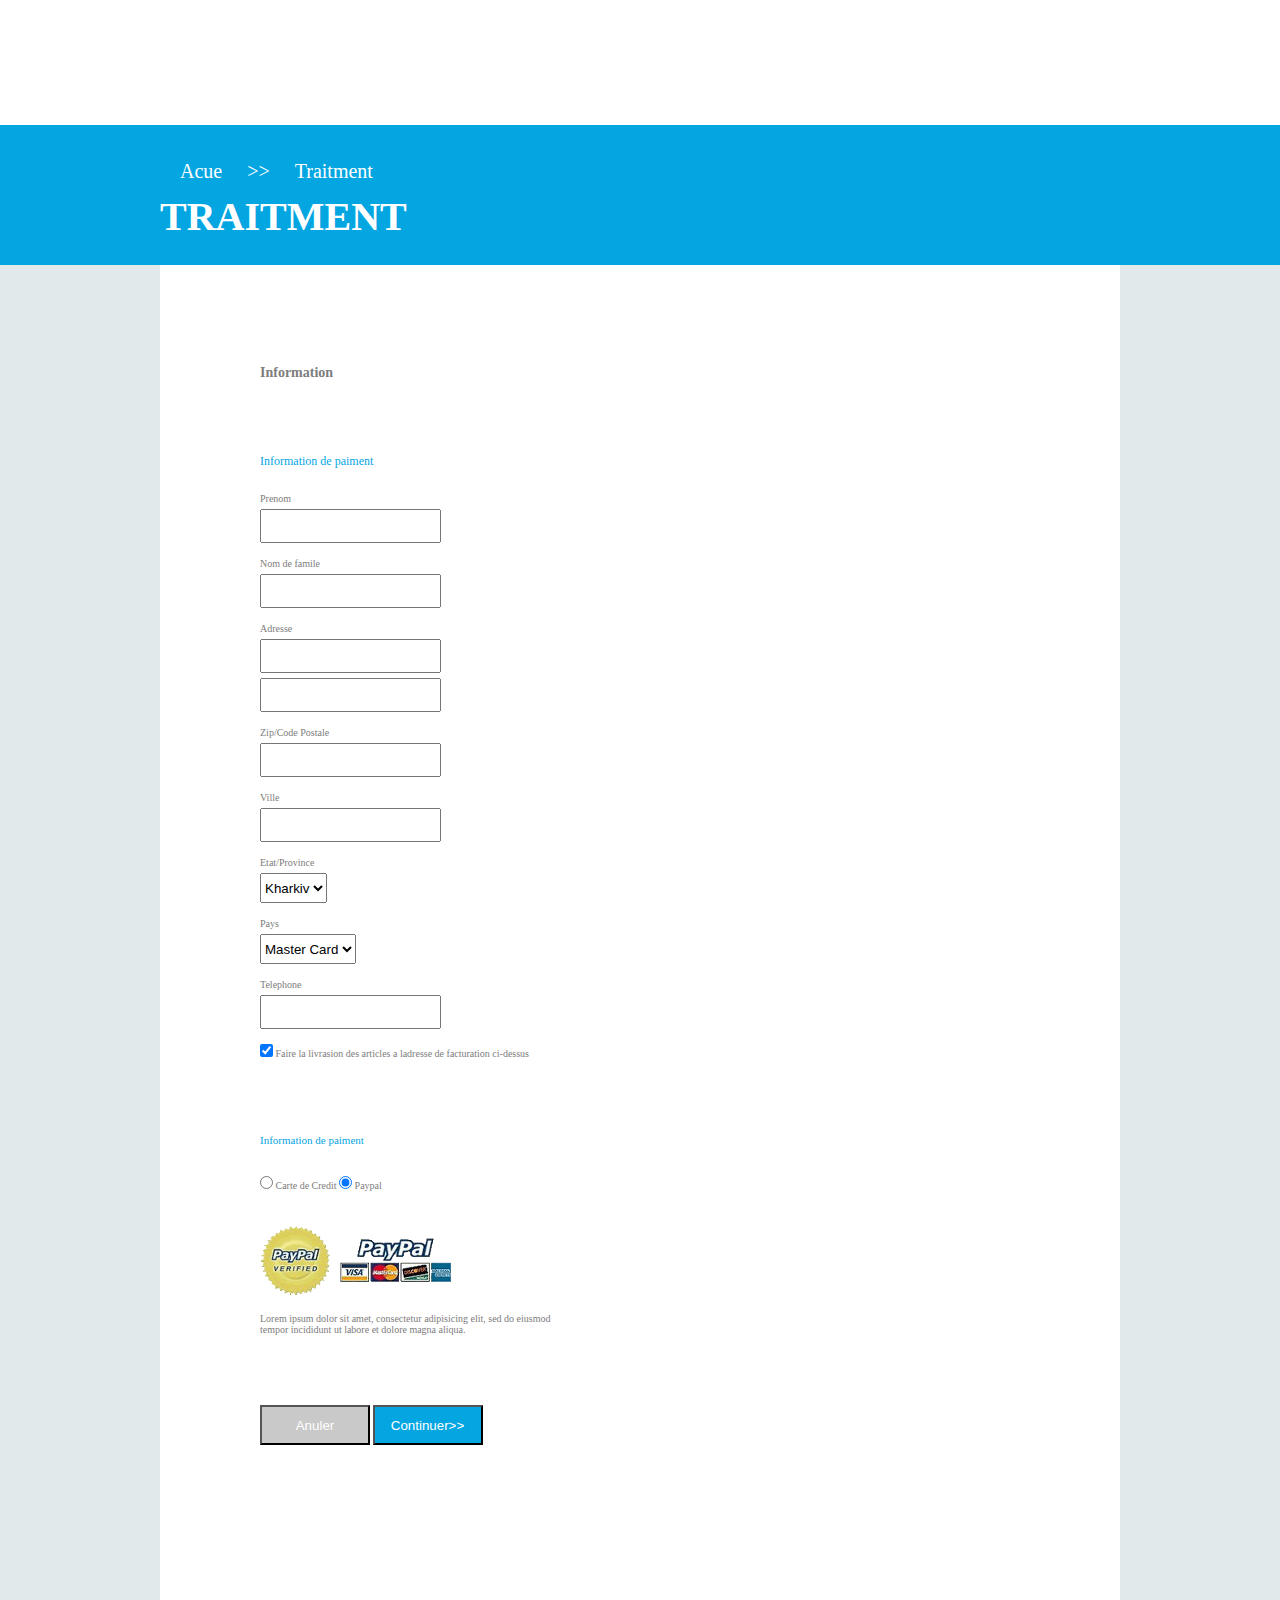
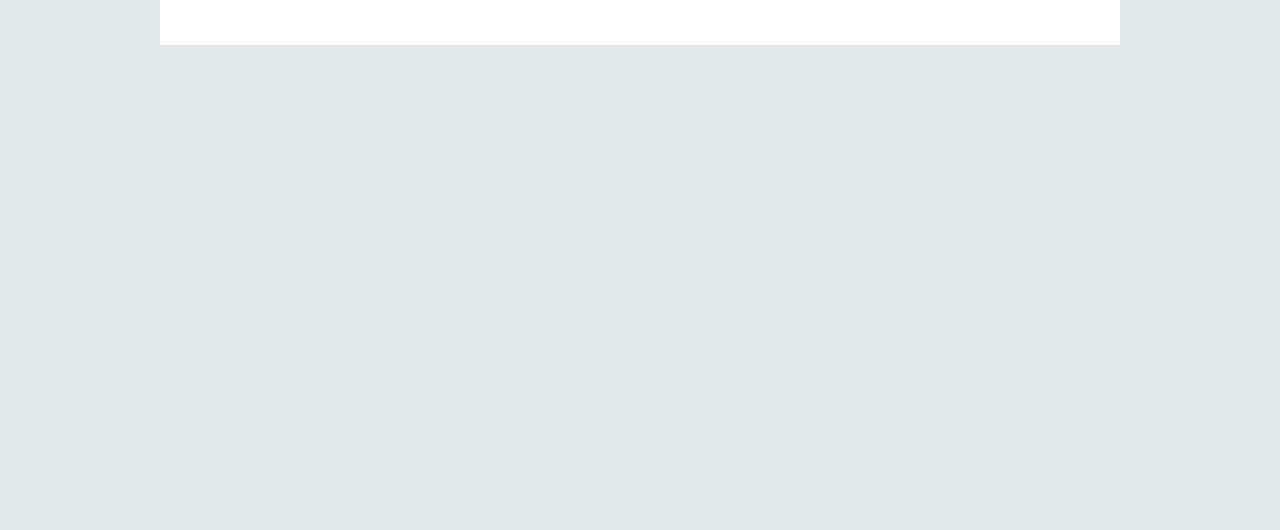
<file: Traitment/traitment.html>
<!DOCTYPE html>
<html lang="en">
<head>
  <meta charset="UTF-8">
  <meta name="viewport" content="width=device-width, initial-scale=1.0">
  <meta http-equiv="X-UA-Compatible" content="ie=edge">
  <title>payment</title>
  <link rel="stylesheet" href="style.css">
</head>
<body>
    <header>

    </header>
    <div class = " head__text">
      <div class = "fix">
        <ul >
          <li>Acue</li> >>
          <li>Traitment</li>
        </ul>
        <h1> TRAITMENT </h1>
      </div>
    </div>
    <section>

      <article>
          <h2 style = "color:#7d7d7d; font-size:14px;">Information</h2>
          <form class="pay" action="index.html" method="post">
              <label for="prenom" style = "color:#04a6e2; font-size:12px;"> Information de paiment </label>
              <div class="prenom">
                  <label for="">Prenom</label>
                  <div class = "prenom_1">
                      <input type="text"  name = " prenom "style="height:30px;max-width:320px;" />
                  </div>
              </div>
              <div class="Nom_de_famile">
                  <label for="">Nom de famile</label>
                  <div class= "Nom_de_famile_1">
                      <input type="text"  name = " Nom_de_famile  " class="Nom_de_famile_class" style="height:30px;max-width:320px;" />
                  </div>
              </div>
              <div class="adresse">
                  <label for="">Adresse</label>
                  <div class="adresse_1">
                      <input type="text"  name = " adresse " style="height:30px; max-width:320px;" />
                        <div class = "adresse_2">
                          <input type="text"  name = " adresse " class = "adresse_class" style="height:30px;max-width:320px;" />
                        </div>
                  </div>
              </div>
          <div class="Zip_Code">
              <label>Zip/Code Postale</label>
                <div class="Zip_Code_1">
                    <input type="number" name="Zip_Code" value="" style="height:30px;max-width:320px;"/>

                </div>
          </div>
          <div class="Ville">
              <label>Ville</label>
                <div class="Ville_1">
                    <input type="text" name="Ville" value="" style="height:30px;max-width:320px;"/>
                </div>
          </div>
          <div class="Etat_Province">
              <label>Etat/Province</label>
                <div class="Etat_Province_1">
                    <select class="province" name="province" style="height:30px; max-width:320px;">
                        <option selected>Kharkiv</option>
                        <option>Kyiv</option>
                        <option>Lviv</option>
                    </select>
                </div>
                <div class="Pays">
                    <label>Pays</label>
                      <div class="Pays_1">
                          <select class="pays_s" name="pays_s" style="height:30px; max-width:320px;">
                              <option selected>Master Card </option>
                              <option>Visa</option>
                              <option>Other</option>
                          </select>
                      </div>
                      <div class="phone">
                          <label>Telephone</label>
                            <div class="phone_1">
                                <input type="telephone" name="telephone" value="" style="height:30px;max-width:320px;">
                            </div>
                <div clas = "checker">
                    <label for=""><input type="checkbox" name="faire" value="" checked /> Faire la livrasion des articles a ladresse de facturation ci-dessus </label>
                </div>
                <div class = "radiobutton">
                  <label style = "color:#04a6e2;font-size:11px; ">Information de paiment</label>
                    <div class = "" style="padding-top:30px;">
                      <span class = "radiobutton_1"><label for=""><input type = "radio" name = " credit" /> Carte de Credit </label></span>
                      <span class = "radiobutton_2"><label for=""><input type = "radio" name = " paypal" checked /> Paypal </label></span>
                    </div>
                </div>
          </div>
          <div class = "image">
              <img src="img/Checkout.png" alt="paypal" style = "max-width:100%">
              <p style = "padding-top:15px;">Lorem ipsum dolor sit amet, consectetur adipisicing elit, sed do eiusmod tempor incididunt ut labore et dolore magna aliqua.</p>
          </div>
          <div class="buttons">
              <button type="reset" name="anuler" style = "background-color:#c9c9c9; height:40px; width:110px;color:white;">Anuler</button>
              <button type="submit" name="continuer" style = "background-color:#04a6e2; height:40px; width:110px;color:white;" >Continuer>></button>
          </div>


          </form>
      </article>
    </section>
    <footer>


    </footer>
</body>
</html>
</file>
<file: America/style.css>
*{
  margin: 0px;
  padding: 0px;
}
body
{
  background-color: white;

}

header
{
  height: 8px;
  background-color: #cf2a28;
}
.menu
{
  height:55px;
  background-color: #0d497c;
}

.about
{
background: #ebebec;
height: 50px;
text-align: center;
font-size: 11px;
color:#0d497c;
}
.seredina
{
  background-color: #f5f6f7;
  color: #0d497c;
  text-align: left;
  font-size: 14px;
  margin-left:280px;
  margin-right:280px;
}
footer
{
  background-color: #0d497c;
  height: 405px;
}
</file>
<file: Forp/CSS/style.css>
*
{
  padding: 0px;
  margin: 0px;
  font-size: inherit;
  box-sizing: border-box;
}

a
{
  text-decoration: none;
  color:inherit;
}

header
{
  padding:30px 0px;
  background-color: #24282f;

}

 .conteiner
 {
   max-width: 1094px;
   margin: auto;

 }
 header .logo
{

  float:left;

}

header nav
{
  float:right;
}

header nav ul li
{
  display: inline-block;
  margin-left: 51px;
  font-size: 11px;
  text-transform: uppercase;
  color:white;

}
.clear{
  clear:both;
}

.more
{
background-image:url('../img/backgroundimage.png');
background-repeat: no-repeat;
background-size:cover;
padding:75px 0px 80px 0px;
}
.more_about_us
{
max-width: 1094px;
margin: auto;
}
.more h1
{
  text-transform:uppercase;
  font-size:25px;
  color:white;
  padding-bottom:20px;

}
.more p
{
  max-width: 625px;
  color:white;
  line-height: 15px;
  font-size:10px;
}

.managment
{
padding:125px 0px 30px 0px;
background-color: white;

}
.managment_content
{
  max-width: 925px;
  margin:auto;
  text-align: center;

}

.managment_content h2
{
  padding-bottom: 50px;
  font-size: 15px;

}
.managment_worker_1, .managment_worker_2, .managment_worker_3
{
  max-width: 250px;
  float:left;
  margin-left: 29px;
  margin-right: 29px;
  padding-bottom:35px;
}

.managment_worker_1 .avatar, .managment_worker_2 .avatar, .managment_worker_3 .avatar
{
  width:100%;
  padding-bottom:20.5px;

}

.managment_worker_inicio
{
  float:left;
  text-align: left;
  padding-left:14px;
}
.managment_social_media
{
  float:right;
  padding-right: 20px;
}
.managment_worker_1 .fio, .managment_worker_2 .fio,.managment_worker_3 .fio
{
  font-size: 10px;
  text-transform: uppercase;
  padding-bottom:5px;
}
.managment_worker_1 .work, .managment_worker_2 .work, .managment_worker_3 .work
{
  font-size:10px;
  color:#b5a263;
}
.managment_content .clear
{
  clear:left;
}
.managment button
{
  background-color: white;
  color:black;
  -webkit-border-radius: 100px 100px 100px 100px;
border-radius: 100px 100px 100px 100px;
font-size:10px;
padding:15px 35px;
border:solid 1px black;
text-transform: uppercase;
}
.client
{
  padding: 90px 0px 95px 0px;
  background-color:#f7f7f7;
}
.client_content
{
  max-width:910px;
  margin:auto;
  text-align: center;
}

.client_content h2
{
  text-transform: uppercase;
  font-size:15px;
  padding-bottom: 65px;
}
.client_info img
{

  padding-bottom:15px;

}
.client_comment p
{
line-height: 10px;
font-size:10px;
padding-bottom:37px;
}
.client_name
{
  text-transform:uppercase;
    color:#b5a263;
    font-size:10px;
    padding-bottom:15px;
}
.client_work
{
  font-size:10px;
}
.top_footer
{
  background-color:#2b2f35;
  padding:60px 0px 30px 0px;
}
.top_footer .container
{
  max-width: 885px;
  margin:auto;
}
.about_fapor, .contact_info, .subscribe
{
  max-width: 230px;
  float:left;
  margin-left: 30px;
  margin-right: 30px;

}
.about_fapor h3, .contact_info h3, .subscribe h3
{
  color:#ac9b60;
  text-transform:uppercase;
  padding-bottom:25px;
  font-size: 10px;
}

.about_fapor p, .contact_info p
{
  font-size:8px;
  line-height:11px;
  color: #585c63;
}
.subscribe_button
{
color:white;
font-size:10px;
width:230px;
padding:10px 70px;
border:inherit;
text-transform: uppercase;
background-color: #b5a263;
}
.subscribe_email
{
  width:230px;
  background-color: #2b2f35;
  color: white;
  border:solid 1px white;
  padding: 5px 8px;
  margin-bottom: 10px;
}
footer
{
background-color: #24282f;
padding:20px 0px;
border-top: 2px solid #5e6266;
}
footer .container
{
  max-width: 825px;
  margin:auto;
}

.container .by_who
{
  text-transform: uppercase;
  color: #585c63;
  float: left;
}

footer ul
{
  float:right;
}

footer .social_media ul li
{
  display:inline-block;
  margin-left: 5px;


}
</file>
<file: text/style.css>
*{
margin:0px;
padding:0px;

}
body
{
	background-color:white;
	
}

.picture
{
	max-width:570px;
	margin:auto;
	padding-top: 80px;
	padding-bottom: 20px;
}
.content
{
		
		text-align:center;
	background-color:#e1e1e1;	
		
}
.text
{
	padding-top:25px;
	font-size:35px;
}

.form
{	
	
	max-width:300px;
	margin:auto;
	font-size:15px;
	text-align:left;
	padding-top:50px;
}
.area
{
	margin-bottom:20px;
	padding-bottom:15px;
		
}
.bigarea
{
	padding-bottom:150px;
	margin-bottom:20px;
}
.send
{
	height:30px;
	width:65px;
	background-color:#535353;
	margin-bottom:105px;
}

footer
{
	height:80px;
	
}
</file>
<file: Trainer/CSS/style.css>
*
{
  margin: 0px;
  padding: 0px;
  font-size: inherit;
  box-sizing: border-box;
}

a
{
  color:inherit;
  text-decoration: none;
}

.clear
{
  clear: both;
}
.header
{
  background-image: url('../img/treiners.png');
  background-repeat: no-repeat;
  background-size: cover;
  padding-bottom: 20px;
}

.container
{

  margin: auto;
  background-color: rgba(0, 0, 0, 0.5);
}

.register_buttons
{
  max-width: 1170px;
  border-bottom: solid 2px #404040;
  margin:auto;
  padding:25px 0px;

}

.register_buttons img
{

  float: left;
}
.register_buttons form
{
  float: left;
  padding: 10px 0px;
}

.register_buttons input
{
  margin-left: 20px;
  padding: 4px 15px;
  height: 42px;
  width: 210px;
  text-transform: uppercase;
  border:none;
    font-size:12px;
}

.register_buttons button
{
  margin-left: 20px;
  padding: 4px 15px;
  height: 42px;
  width: 170px;
  text-transform: uppercase;
  border:none;
  font-size:12px;
    color:white;
}

.online_store
{
  background-color: #252525;

}

.log_in
{
  background-color: #464646;
}

.sign_up_now
{
  background-color:#fa090a;
}

.menu
{
  padding: 15px 0px 20px 0px;
  max-width: 1170px;

  margin:auto;
}
.menu nav
{
  float: left;
}


.menu nav ul li
{
  display: inline-block;
  content:none;
  padding-top: 5px;
  padding-right: 32px;
  color: white;
  text-transform:uppercase;
}

.social_media
{
  float: right;
  color:white;
}

.our_trainers
{
  max-width: 1170px;
  margin:auto;
  padding: 63px 0px 35px 0px;
  color:white;
  text-align: center;
  font-size:35px;
  text-transform:uppercase;
  border-bottom: solid 2px red;
}

.main_content
{
  height:1280px;
}
</file>
<file: Trainer/Trainer/CSS/style.css>
*
{
  margin: 0px;
  padding: 0px;
  font-size: inherit;
  box-sizing: border-box;
}

a
{
  color:inherit;
  text-decoration: none;
}

.clear
{
  clear: both;
}
.header
{
  background-image: url('../img/treiners.png');
  background-repeat: no-repeat;
  background-size: cover;
  padding-bottom: 20px;
}

.container
{

  margin: auto;
  background-color: rgba(0, 0, 0, 0.5);
}

.register_buttons
{
  max-width: 1170px;
  border-bottom: solid 2px #404040;
  margin:auto;
  padding:25px 0px;

}

.register_buttons img
{

  float: left;
}
.register_buttons form
{
  float: left;
  padding: 10px 0px;
}

.search
{
  margin-left: 10px;
  width:210px;
  min-height: 40px;
  border:1px solid black;
float:left;
background-color: white;
}
.register_buttons input[type = "search"]
{
  margin-left: 20px;

  height: 30px;
  width: 150px;
  text-transform: uppercase;
  border:none;
    font-size:12px;
   outline: none; /* Убираем свечение в Chrome и Safari */
   -webkit-appearance: none; /* Убираем рамку в Chrome и Safari */
   vertical-align: middle; /* Выравнивание по середине */

}

.register_buttons input[type = "submit"]
{
  width: 15px; /* Ширина кнопки */
    height: 15px; /* Высота кнопки */

  margin-top:13px;
    border: none; /* Убираем рамку */
    background-image: url('../img/search.png');
    background-repeat:no-repeat;
    background-size:cover;

}

.register_buttons button
{
  margin-left: 20px;
  padding: 4px 15px;
  height: 42px;
  width: 170px;
  text-transform: uppercase;
  border:none;
  font-size:12px;
    color:white;
}

.online_store
{
  background-color: #252525;

}

.log_in
{
  background-color: #464646;
}

.sign_up_now
{
  background-color:#fa090a;
}

.menu
{
  padding: 15px 0px 20px 0px;
  max-width: 1170px;

  margin:auto;
}
.menu nav
{
  float: left;
}


.menu nav ul li
{
  display: inline-block;
  content:none;
  padding-top: 5px;
  padding-right: 32px;
  color: white;
  text-transform:uppercase;
}

.social_media
{
  float: right;
  color:white;
}

.our_trainers
{
  max-width: 1170px;
  margin:auto;
  padding: 63px 0px 35px 0px;
  color:white;
  text-align: center;
  font-size:35px;
  text-transform:uppercase;
  border-bottom: solid 2px red;
}

.main_content
{
  height:1280px;
}

footer
{
  background-color:black;
  padding: 80px 0px 65px 0px;
}

.top_content
{
  max-width:910px;
  margin:auto;
  text-transform:uppercase;
  text-align: center;
  padding: 0px 0px 55px 0px;
}

.top_content p
{
  color:white;
  padding-bottom: 27px;
  font-size:15px;
}

.top_content input
{
  border:none;
  height:40px;
  width:390px;
  padding:17px 4px;
}

.top_content button
{
  border:none;
  height:50px;
  width:310px;
  padding:15px 70px;
  text-transform: uppercase;
  background-color:red;
  color:white;
  margin-left:35px;
}

.backgound
{
  background-color:#252525;
  border-top: solid 1px #48474b;
  border-bottom: solid 1px #48474b;
}
.bottom_content
{
  padding:62px 0px;
  max-width: 1170px;
  margin:auto;
}

.pictures
{
  float:left;
}

.logo_bottom
{
  padding-bottom: 55px;
}

.bottom_menu nav
{
  float:left;
  padding-left: 84px;
}
.bottom_menu nav ul li
{
  list-style-type:none;
  padding-bottom:25px;
  font-size:12px;
  color:white;
  text-transform:uppercase;


}
</file>
<file: RocketAboutUs/style.css>
*
{
  margin: 0px;
  padding: 0px;
}

body
{
  background-color: #ebebeb;


}

header
{
  margin-top: 12px;
  margin-bottom:14px;
  background-color: #91a676;
  -webkit-box-shadow: 1px 1px 1px 1px rgba(207,207,207,2);
  box-shadow: 1px 1px 1px 1px rgba(207,207,207,2);
}
.logo
{
max-width: 150px;
padding: 10px 200px 15px 200px;

}
.content
{
  max-width: 975px;
  text-align: left;
  margin: auto;
  padding-top: 50px;
}

.text
{
  max-width: 975px;
  background-color: white;
  padding: 20px 20px 45px 20px;
  text-align: left;
  font-size:10px;
  line-height: 15px;
  margin: auto;
}

.image
{
  max-width: 215px;
  padding-top: 15px;
  margin: auto;

}
.ground
{
  max-width:860px;
  margin: auto;
  padding-top: 25px;
}

footer
{

  position:relative;
  bottom: 250px; z-index:1;
  background-color: #323232;
  border-top: solid 3.5px #bbdb8c;
}
.social_media
{
  max-width: 250px;
  margin: auto;
  padding-top:100px;
  padding-bottom: 90px;
}
</file>
<file: Traitment/style.css>
*{
  margin: 0px;
  padding: 0px;
}

body{
  background-color: #e2e9ea;

}

header{

  height:125px;
  background-color: white;

}
section
{
  background-color: white;
  max-width: 960px;
  margin:auto;
}

article
{
  max-width: 320px;
  padding: 100px 100px 100px 100px;
}


ul {
    list-style: none;
    margin: 0;
    padding: 0;
  }
li {
    display: inline-block;
    padding: 10px 20px;
  }


.pay{

  padding-top: 70px;

}
.head__text{

padding: 25px 0px;
color: white;
font-size: 20px;
background-color: #04a6e2;



}
.fix
{
  max-width: 960px;
  margin:auto;
  text-align: left;
}
.navigation_text
{
font-size: 12px;
}

.prenom
{
  color:#7d7d7d;
  font-size:10px;
  padding-top:24px;
  padding-bottom: 15px;

}

.prenom_1
{
  padding-top:5px;

}

.Nom_de_famile
{
  color:#7d7d7d;
  font-size:10px;
  padding-bottom: 15px;

}

.Nom_de_famile_1
{

  padding-top:5px;

}

.adresse
{
  color:#7d7d7d;
  font-size:10px;
  padding-bottom: 15px;

}

.adresse_1
{

  padding-top:5px;

}
.adresse_2
{

  padding-top:5px;


}

.Zip_Code
{
  color:#7d7d7d;
  font-size:10px;
  padding-bottom: 15px;


}

.Zip_Code_1
{

  padding-top:5px;

}

.Ville
{
  color:#7d7d7d;
  font-size:10px;
  padding-bottom: 15px;


}

.Ville_1
{

  padding-top:5px;

}


.Etat_Province
{
  color:#7d7d7d;
  font-size:10px;



}

.Etat_Province_1
{

  padding-top:5px;

}

.Pays
{

  color:#7d7d7d;
  font-size:10px;

  padding-top: 15px;

}

.Pays_1
{

  padding-top:5px;

}

.phone
{

  color:#7d7d7d;
  font-size:10px;

  padding-top: 15px;

}

.phone_1
{

  padding-top:5px;
  padding-bottom: 15px;
}

.checker
{


}

.radiobutton{

  padding-top: 75px;

}

.image{
  padding-top: 35px;
  padding-bottom: 70px;
}

.buttons{

  padding-bottom: 100px;
}
footer{

  height:485px;
}
</file>
